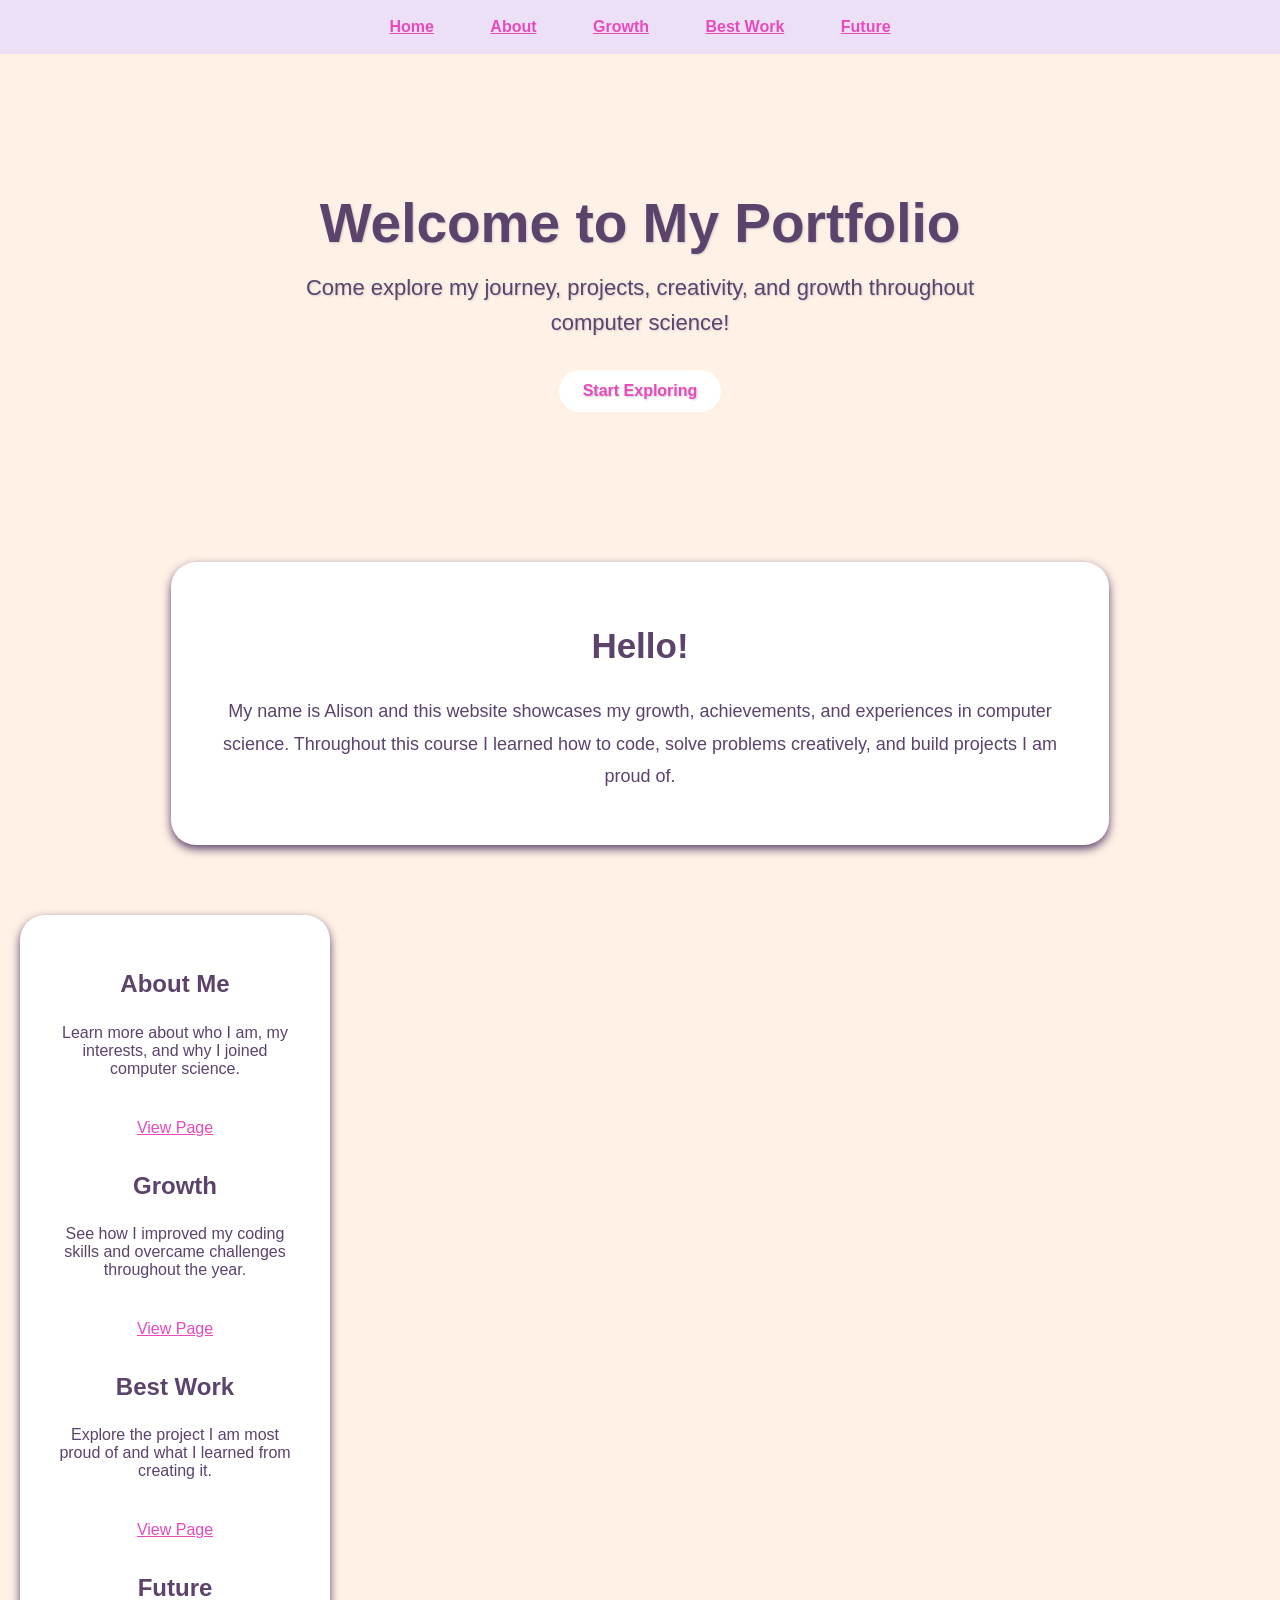
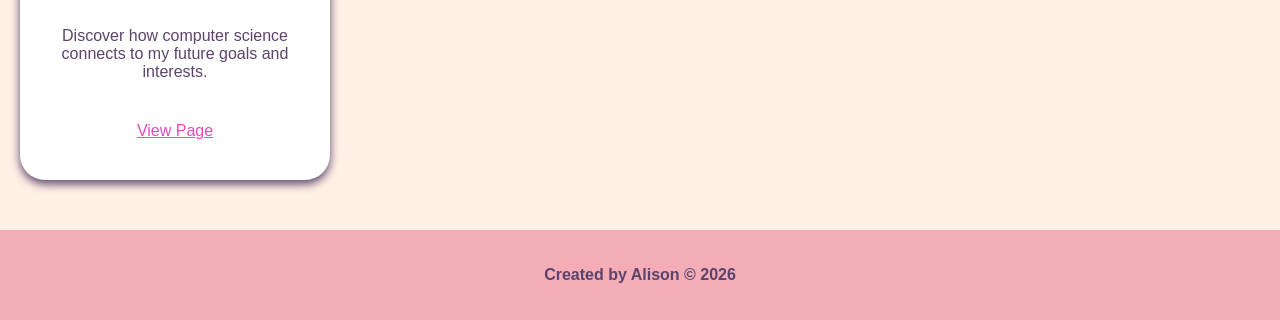
<file: index.html>
<!DOCTYPE html>
<html>
  <head> 
    <title> Alison's Portfolio </title>
    <link rel="stylesheet" href="style.css">
  </head>
  <body>
    <nav>
      <a href="index.html">Home</a>
      <a href="about.html">About</a>
      <a href="growth.html">Growth</a>
      <a href="bestwork.html">Best Work</a>
      <a href="future.html">Future</a>
    </nav>
    <header class="welcome">
      <div class="welcome-text">
        <h1> Welcome to My Portfolio</h1>
        <p>Come explore my journey, projects, creativity, and growth throughout computer science!</p>
        <a class="welcome-button" href="about.html">
          Start Exploring
        </a>
      </div>
      
    </header>
    <section class="intro">
      <div class="intro-card">
        <h2> Hello! </h2>
        <p>My name is Alison and this website showcases my growth, achievements, and experiences 
      in computer science. Throughout this course I learned how to code,
      solve problems creatively, and build projects I am proud of.</p>
      </div>
      
    </section>

    <section class="preview-section">
      <div class="preview">
        <h2>About Me</h2>
        <p>Learn more about who I am, my interests, and why I joined computer science.</p>
        <a href="about.html">View Page</a>
      </div>

      <div class="preview">
        <h2>Growth</h2>
        <p>See how I improved my coding skills and overcame challenges throughout the year.</p>
        <a href="growth.html">View Page</a>
      </div>
        <div class="preview">
          <h2>Best Work</h2>
          <p>Explore the project I am most proud of and what I learned from creating it.</p>
          <a href="bestwork.html">View Page</a>
           </div>
      <div class="preview">
        <h2>Future</h2>
        <p>Discover how computer science connects to my future goals and interests.</p>
        <a href="future.html">View Page</a>
      </div>
    </section>
    <footer>
      <p>Created by Alison © 2026</p>
    </footer>
  </body>
</html>
</file>
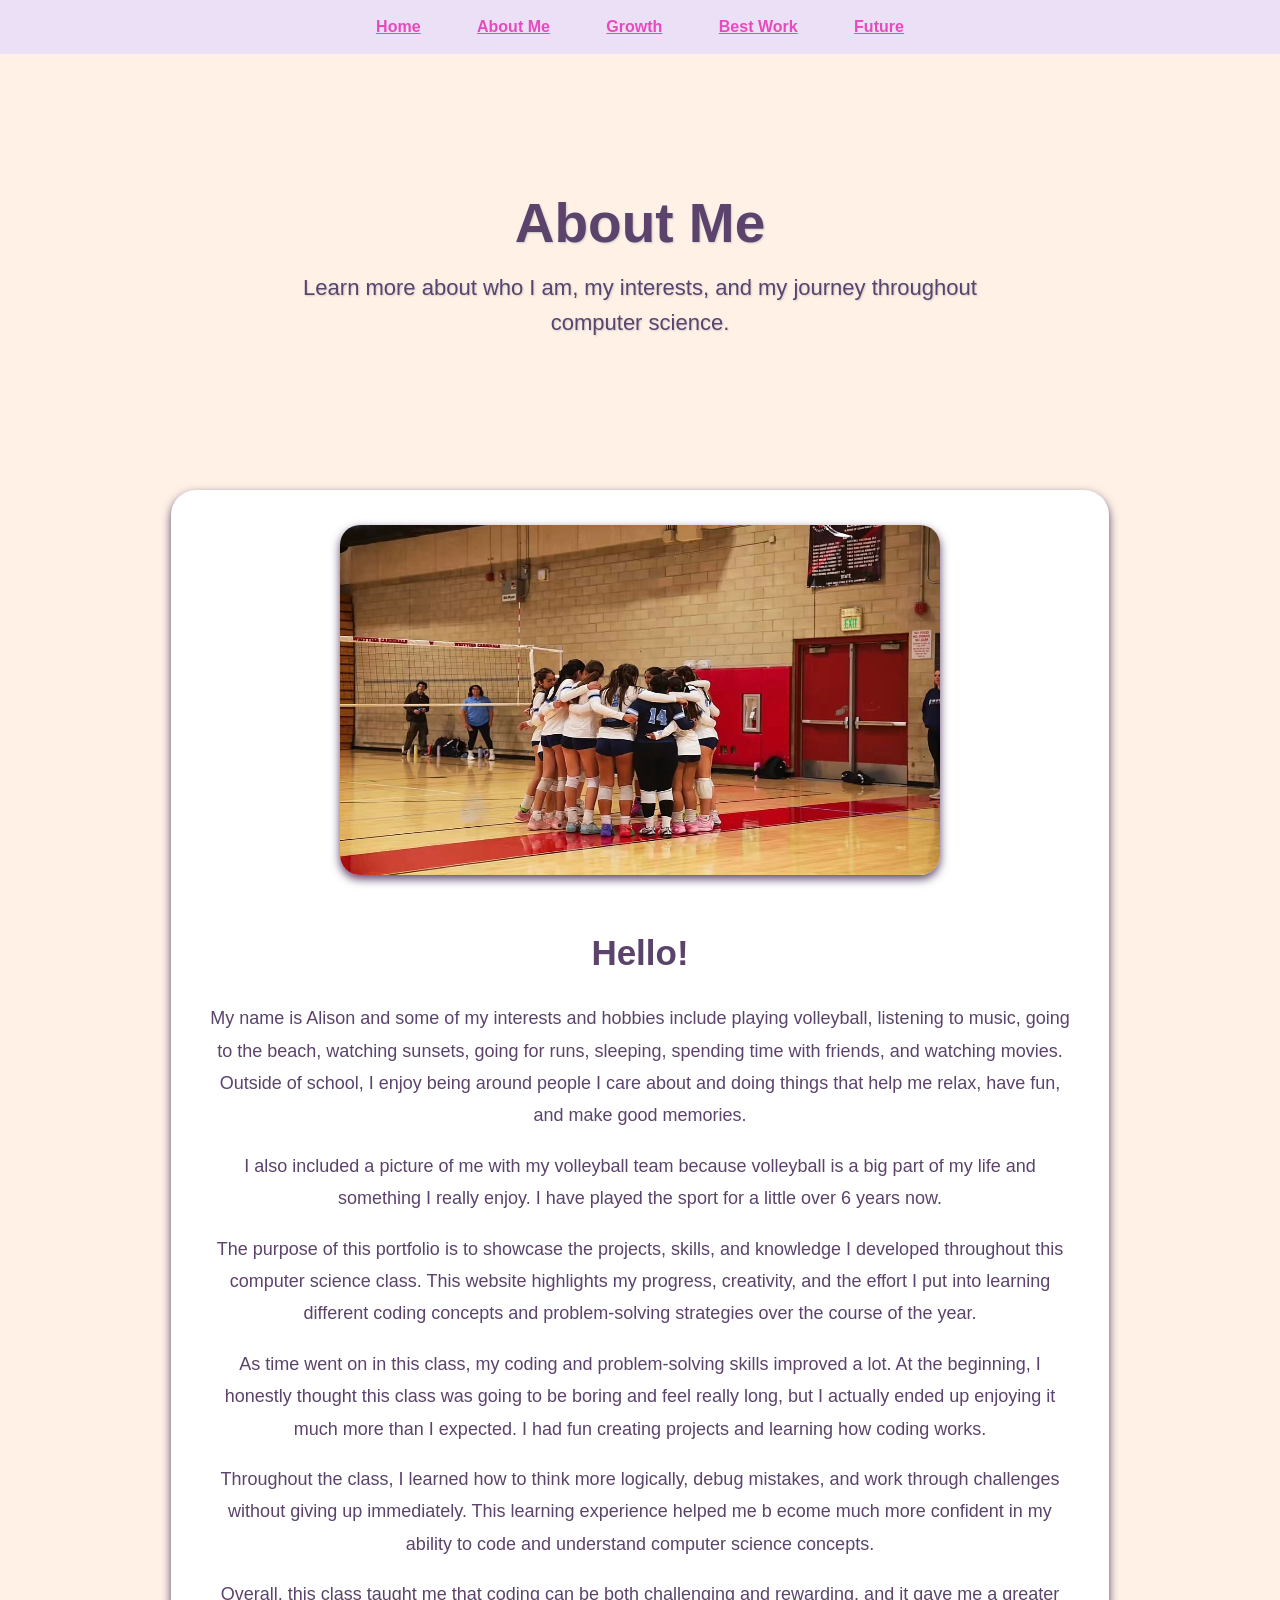
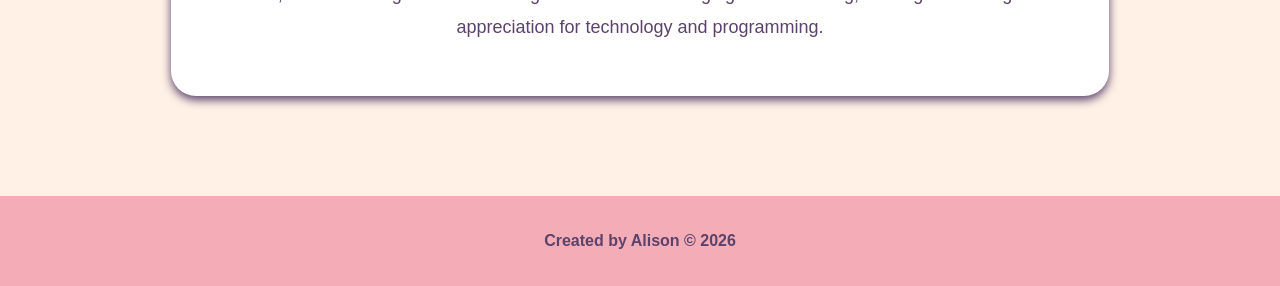
<file: about.html>
<!DOCTYPE html> 
<html>
  
<head>
  <title>About Me</title>
  <link rel="stylesheet" href="style.css">
</head>

  <body>
    <nav>
      <a href="index.html">Home</a>
      <a href="about.html">About Me</a>
      <a href="growth.html">Growth</a>
      <a href="bestwork.html">Best Work</a>
      <a href="future.html">Future</a>
    </nav>

    <header class="welcome">
      <div class="welcome-text">
        <h1>About Me</h1>
        <p>
          Learn more about who I am, my interests, and my journey throughout computer science.
        </p>
      </div>
    </header>
      <section class="intro">
        <div class="intro-card">

          <img class="about-image" src="aboutmeimg.jpeg">
          <h2>Hello!</h2>
          <p>My name is Alison and some of my interests and hobbies include
            playing volleyball, listening to music, going to the beach, watching sunsets,
            going for runs, sleeping, spending time with friends,
            and watching movies. Outside of school, 
            I enjoy being around people I care about and doing things that help me 
            relax, have fun, and make good memories.
          </p>
          <p> I also included a picture of me with my volleyball team because volleyball is
            a big part of my life and something I really enjoy. I have played the sport
          for a little over 6 years now.</p> 
          <p> The purpose of this portfolio is to showcase the projects, skills, 
            and knowledge I developed throughout this computer science class. 
            This website highlights my progress, creativity, and the effort I put into 
            learning different coding concepts and problem-solving strategies over the course of the year.
          </p> 
          <p> As time went on in this class, my coding and problem-solving skills improved a lot. 
            At the beginning, I honestly thought this class was going to be boring and feel really long, 
            but I actually ended up enjoying it much more than I expected. I had fun creating projects and 
            learning how coding works. </p>
          <p> Throughout the class, I learned how to think more logically, debug mistakes, and work 
            through challenges without giving up immediately. This learning experience helped me b
            ecome much more confident in my ability to code and understand computer science concepts.
          </p>
          <p> Overall, this class taught me that coding can be both challenging and rewarding,
            and it gave me a greater appreciation for technology and programming. 
          </p>
        </div>
      </section>
        <footer> 
          <p>Created by Alison © 2026</p>
        </footer>
  
  </body>
</html>
</file>
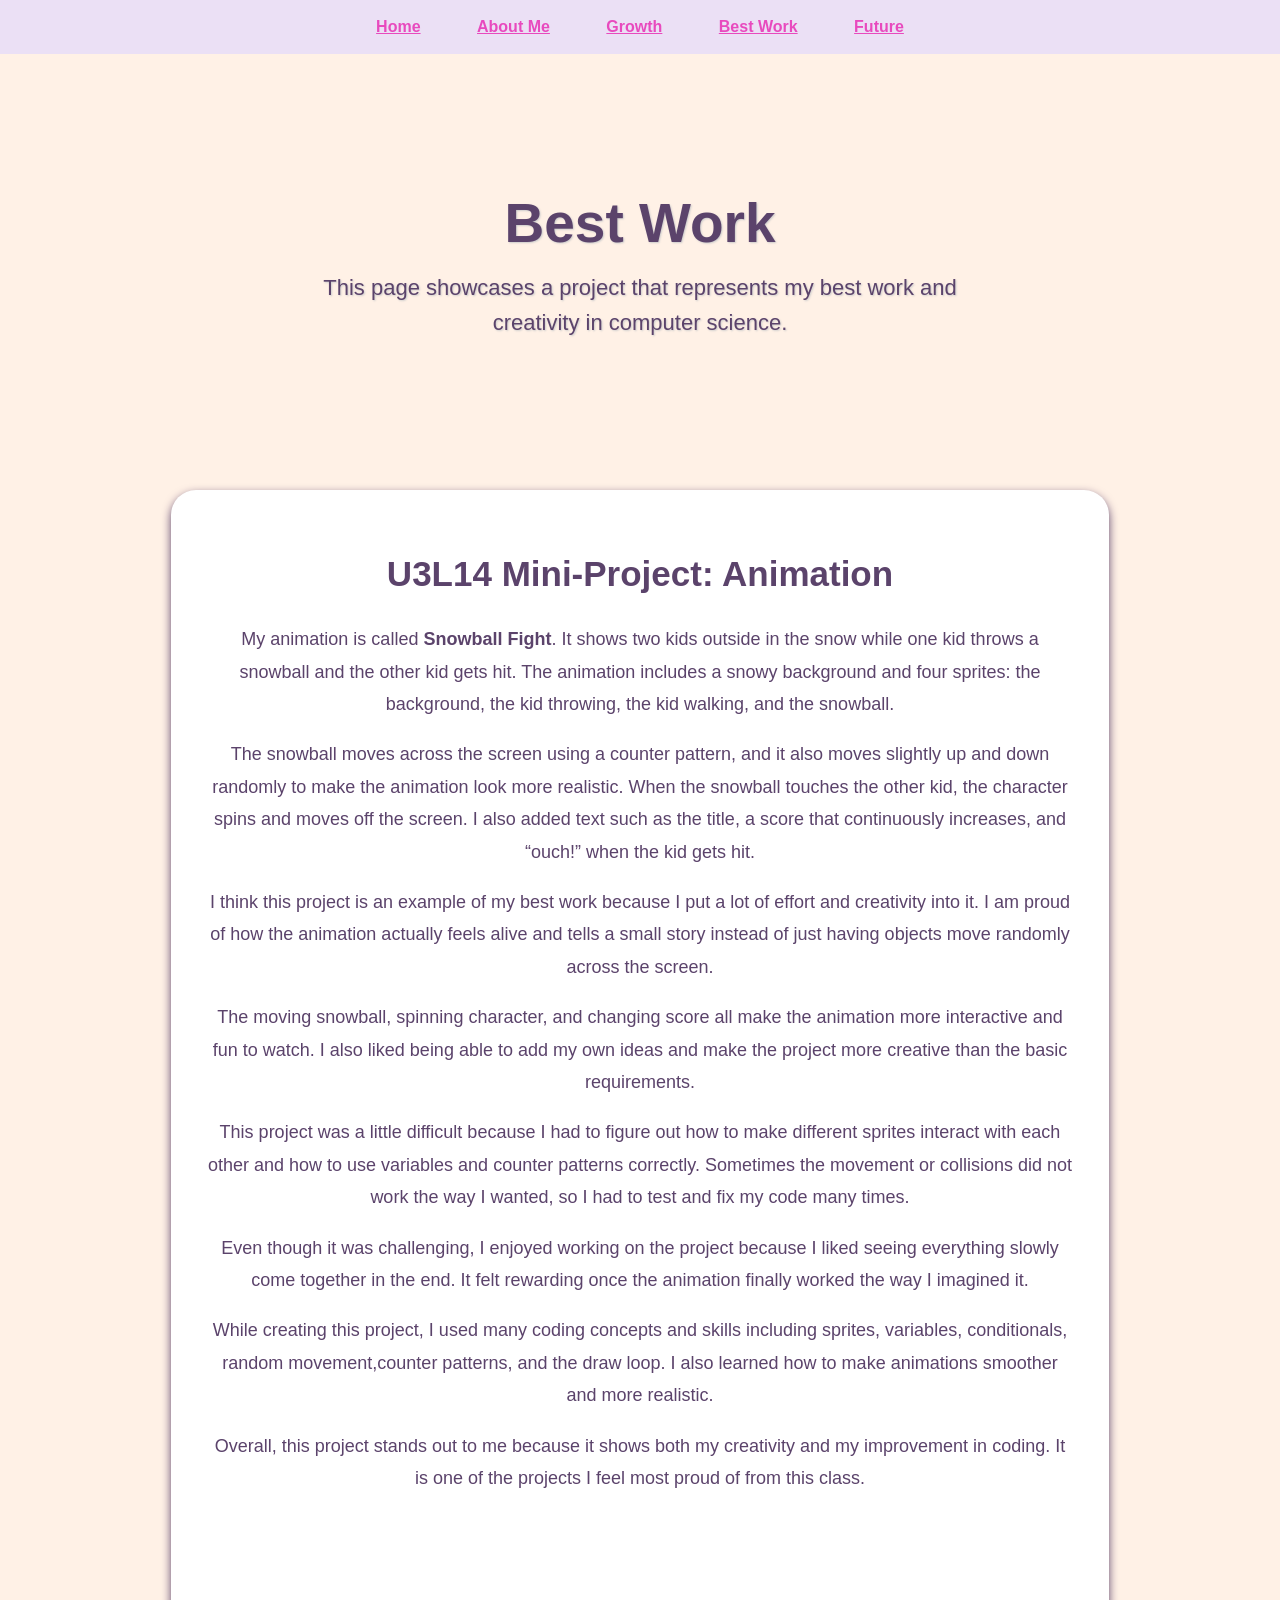
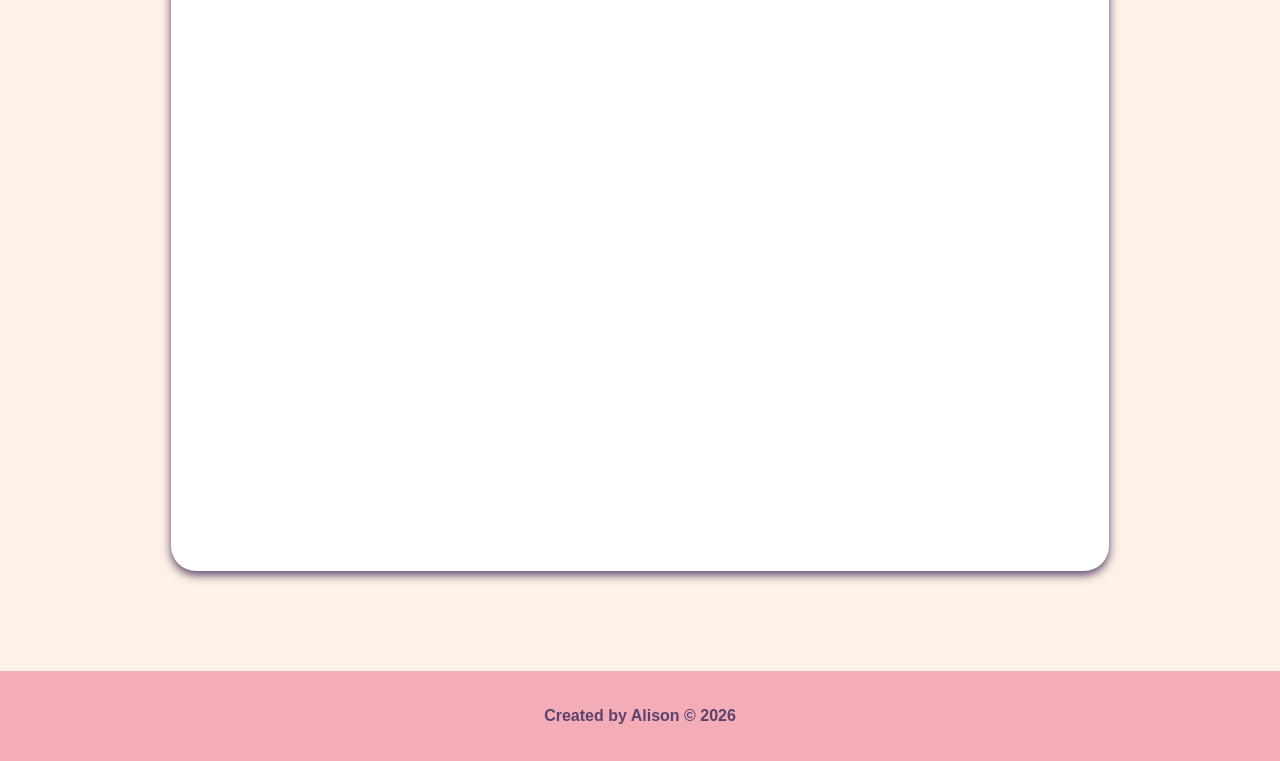
<file: bestwork.html>
<!DOCTYPE html>
<html>
  <head>
    <title>Best Work</title>
  <link rel="stylesheet" href="style.css">
    
  </head>

  <body>
    <nav>
      <a href="index.html">Home</a>
      <a href="about.html">About Me</a>
      <a href="growth.html">Growth</a>
      <a href="bestwork.html">Best Work</a>
      <a href="future.html">Future</a>
    </nav>

    <header class="welcome">
      <div class="welcome-text">
        <h1>Best Work </h1>
        <p>This page showcases a project that represents my best work and creativity in computer science.
        </p>
      </div>
      
    </header>

    <section class="intro">
      <div class="intro-card">

        <h2> U3L14 Mini-Project: Animation </h2>

        <p> My animation is called <strong>Snowball Fight</strong>. It shows two kids outside 
          in the snow while one kid throws a snowball and the other kid gets hit.
          The animation includes a snowy background and four sprites: the background, the kid throwing,
          the kid walking, and the snowball. </p>
        <p> The snowball moves across the screen using a counter pattern, and it also moves slightly up 
          and down randomly to make the animation look more realistic. When the snowball touches the 
          other kid, the character spins and moves off the screen. I also added text such as the title,
          a score that continuously increases, and “ouch!” when the kid gets hit. </p> 
        <p> I think this project is an example of my best work because I put a lot of effort and
          creativity into it. I am proud of how the animation actually feels alive and tells a small 
          story instead of just having objects move randomly across the screen. </p> 
        <p> The moving snowball, spinning character, and changing score all make the animation more 
          interactive and fun to watch. I also liked being able to add my own ideas and make the project 
          more creative than the basic requirements. </p> 
        <p> This project was a little difficult because I had to figure out how to make different sprites
          interact with each other and how to use variables and counter patterns correctly. 
          Sometimes the movement or collisions did not work the way I wanted, so I had to test 
          and fix my code many times. </p> 
        <p> Even though it was challenging, I enjoyed working on the project because I liked seeing 
          everything slowly come together in the end. It felt rewarding once the animation finally 
          worked the way I imagined it. </p> 
        <p> While creating this project, I used many coding concepts and skills including sprites,
          variables, conditionals, random movement,counter patterns, and the draw loop. I also learned
          how to make animations smoother and more realistic. </p> 
        <p> Overall, this project stands out to me because it shows both my creativity and my improvement 
          in coding. It is one of the projects I feel most proud of from this class. </p>
        <iframe 
          width="392"
          height="620" 
          style="border: 0px;"
          src="https://studio.code.org/projects/gamelab/efd8b39e-67e3-48e8-b2ff-9a18f29c3b5a/embed">
     
          </iframe>
      </div>
    </section>
    <footer> 
          <p>Created by Alison © 2026</p>
        </footer>
        
  </body>
</html>
</file>
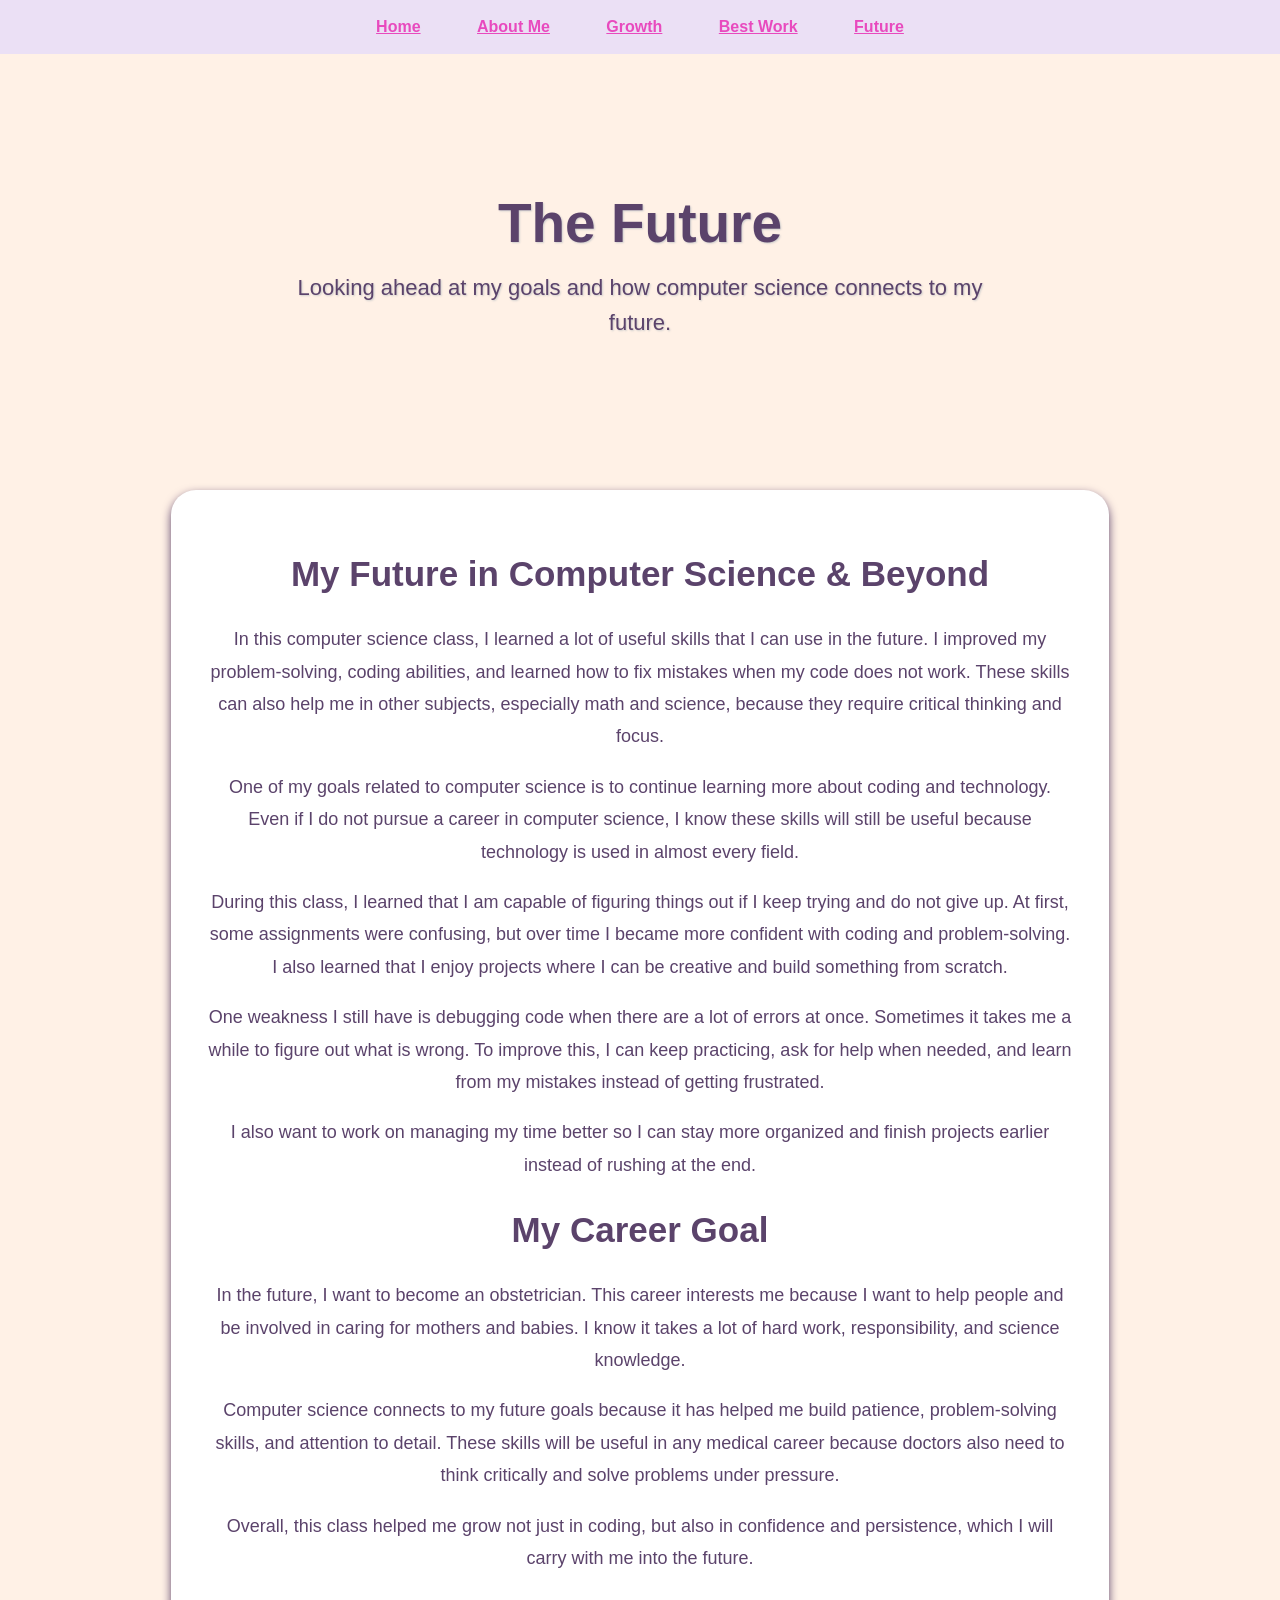
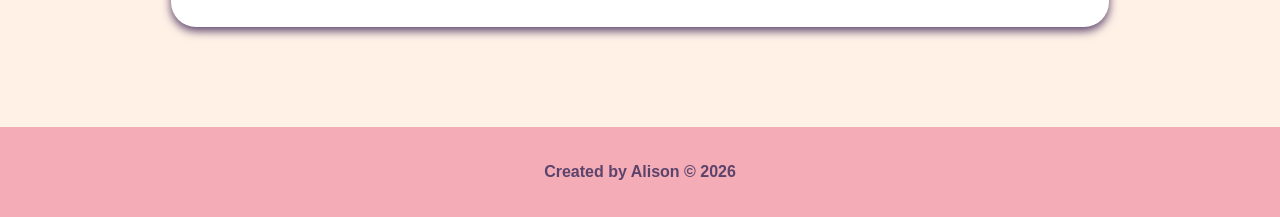
<file: future.html>
<!DOCTYPE html>
<html>

  <head>
  <title>Future</title>
  <link rel="stylesheet" href="style.css">
  </head>

  <body>
  <nav>
      <a href="index.html">Home</a>
      <a href="about.html">About Me</a>
      <a href="growth.html">Growth</a>
      <a href="bestwork.html">Best Work</a>
      <a href="future.html">Future</a>
    </nav>
<header class="welcome">
      <div class="welcome-text">
        <h1>The Future</h1>

        <p>Looking ahead at my goals and how computer science connects to my future.
        </p>
      </div>
</header>

    <section class="intro">
      <div class="intro-card">
        <h2> My Future in Computer Science & Beyond </h2>
        <p> In this computer science class, I learned a lot of useful skills that I can use in the
          future. I improved my problem-solving, coding abilities, and learned how to fix mistakes 
          when my code does not work. These skills can also help me in other subjects, especially 
          math and science, because they require critical thinking and focus. </p>
        <p> One of my goals related to computer science is to continue learning more about coding and 
          technology. Even if I do not pursue a career in computer science, 
          I know these skills will still be useful because technology is used in almost every field. </p>
        <p> During this class, I learned that I am capable of figuring things out if I keep trying and 
          do not give up. At first, some assignments were confusing, but over time I became more 
          confident with coding and problem-solving. I also learned that I enjoy projects where I 
          can be creative and build something from scratch. </p> 
        <p> One weakness I still have is debugging code when there are a lot of errors at once.
          Sometimes it takes me a while to figure out what is wrong. To improve this, I can keep 
          practicing, ask for help when needed, and learn from my mistakes instead of getting frustrated. </p> 
        <p> I also want to work on managing my time better so I can stay more organized and finish 
          projects earlier instead of rushing at the end. </p>
        <h2>My Career Goal</h2>
        <p> In the future, I want to become an obstetrician. This career interests me because I want 
          to help people and be involved in caring for mothers and babies. I know it takes a lot of hard 
          work, responsibility, and science knowledge. </p> 
        <p> Computer science connects to my future goals because it has helped me build patience,
          problem-solving skills, and attention to detail. These skills will be useful in any medical 
          career because doctors also need to think critically and solve problems under pressure. </p>
        <p> Overall, this class helped me grow not just in coding, but also in confidence and persistence,
          which I will carry with me into the future. </p>
      </div>
    </section>
    <footer> 
          <p>Created by Alison © 2026</p>
        </footer>
    
  </body>
</html>
</file>
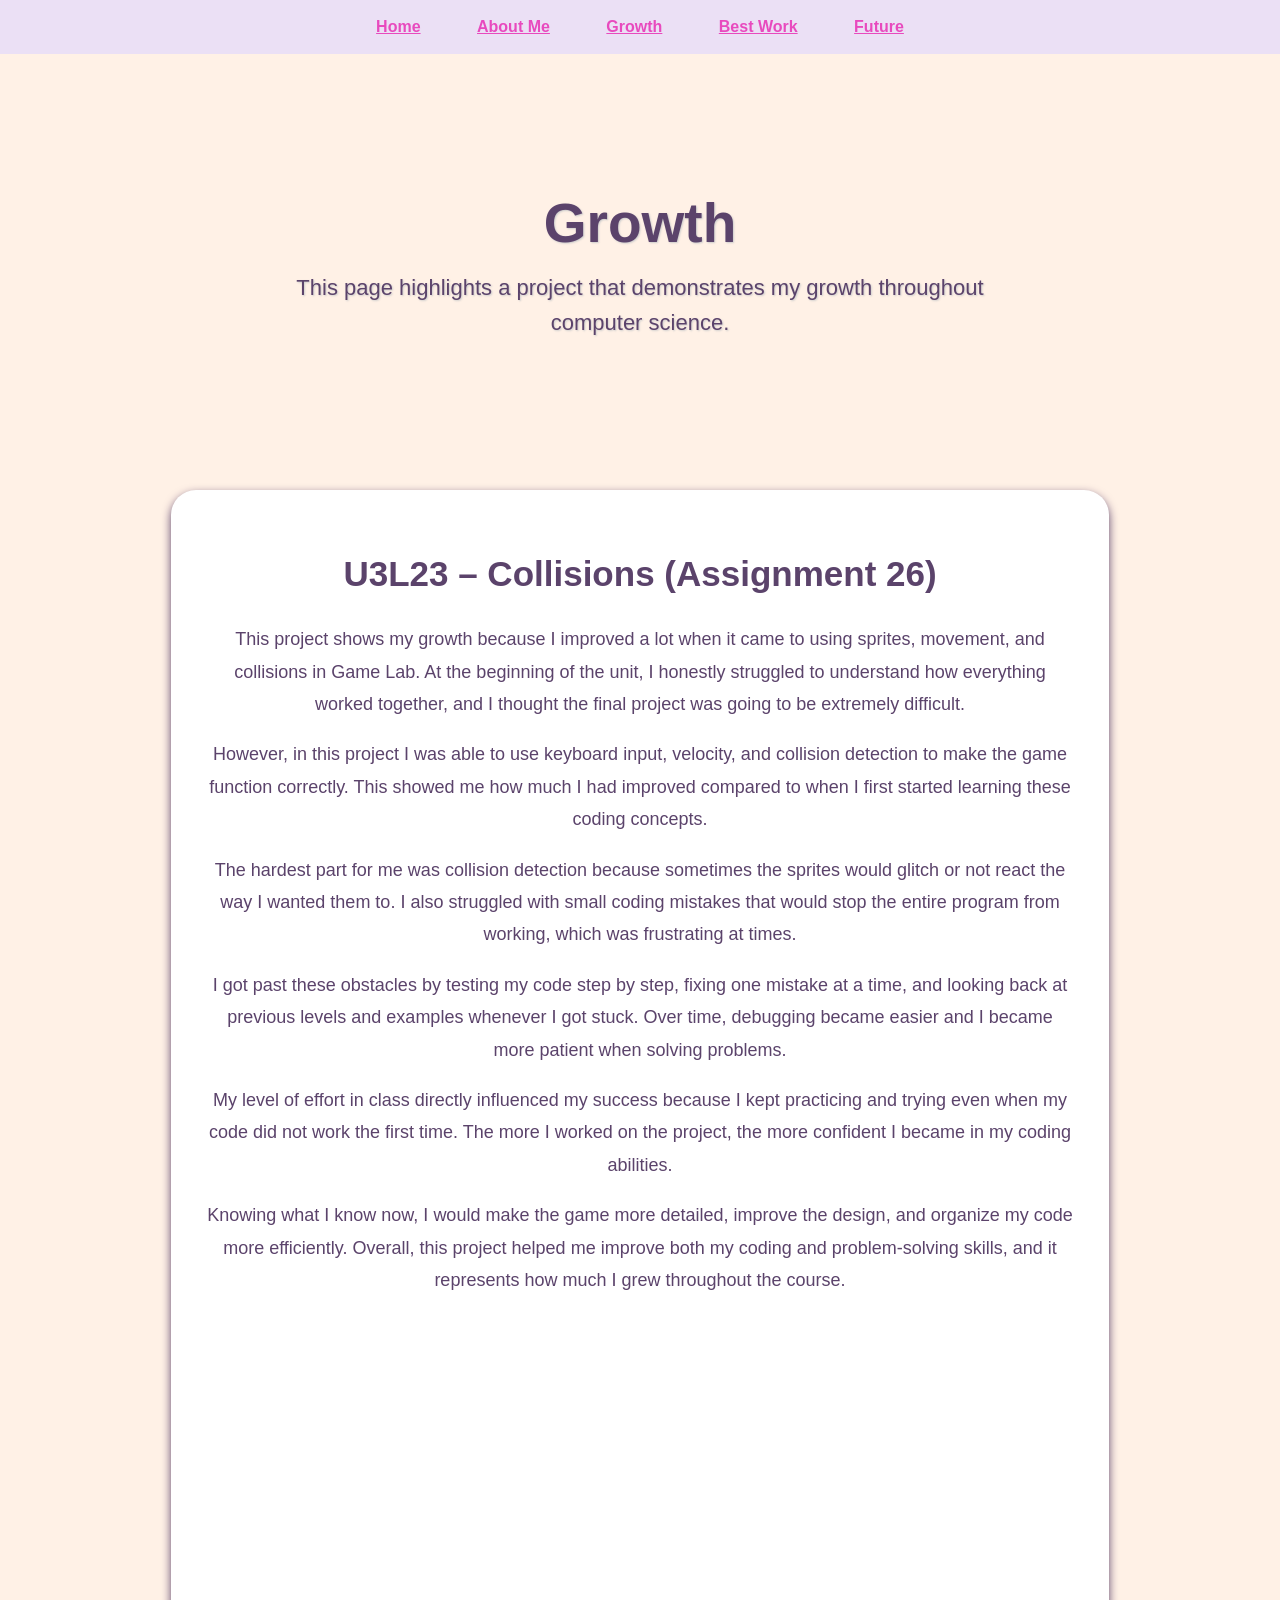
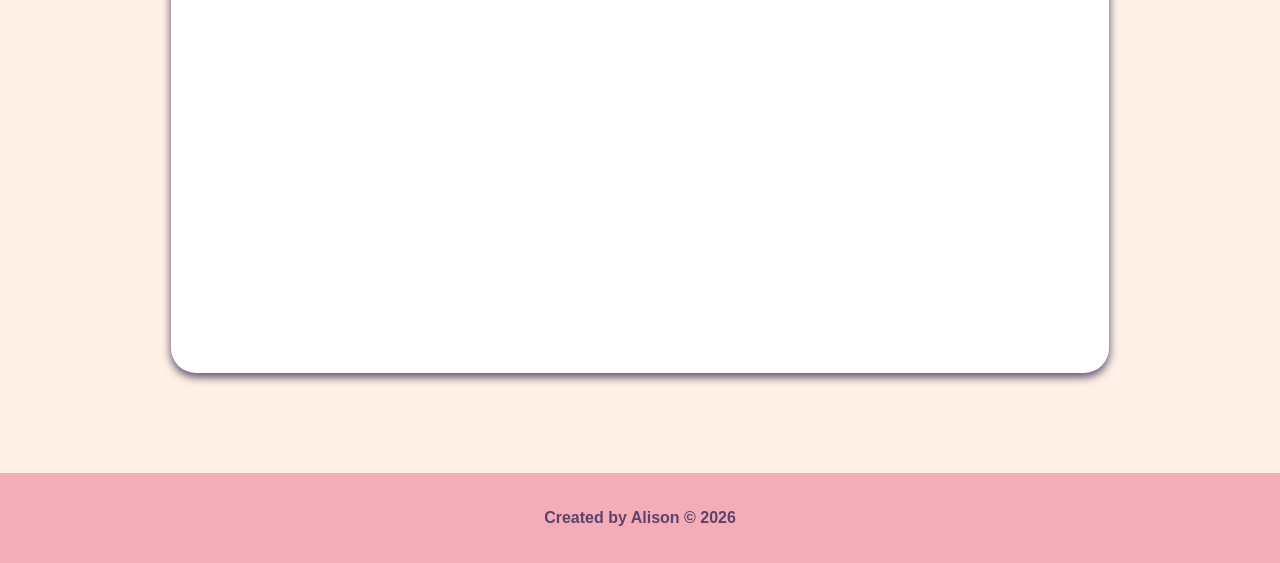
<file: growth.html>
<!DOCTYPE html> 
<html> 
  <head>
    <title>Growth</title>
    <link rel="stylesheet" href="style.css">
  </head>

  <body>
    <nav>
     <a href="index.html">Home</a>
      <a href="about.html">About Me</a>
      <a href="growth.html">Growth</a>
      <a href="bestwork.html">Best Work</a>
      <a href="future.html">Future</a>
    </nav>

    <header class="welcome">
      <div class="welcome-text">
        <h1>Growth</h1>
        <p>This page highlights a project that demonstrates my growth throughout computer science.
        </p>
      </div>
      
    </header>

    <section class="intro">
      <div class="intro-card">
        <h2>U3L23 – Collisions (Assignment 26)</h2>
        <p> This project shows my growth because I improved a lot when it came to using sprites,
          movement, and collisions in Game Lab. At the beginning of the unit,
          I honestly struggled to understand how everything worked together,
          and I thought the final project was going to be extremely difficult. 
        </p> 
        <p> However, in this project I was able to use keyboard input, velocity, and collision 
          detection to make the game function correctly. This showed me how much I had improved compared 
          to when I first started learning these coding concepts.
        </p> 
        <p> The hardest part for me was collision detection because sometimes the sprites would glitch or not 
          react the way I wanted them to. I also struggled with small coding mistakes that would stop the 
          entire program from working, which was frustrating at times. 
        </p> 
        <p> I got past these obstacles by testing my code step by step, fixing one mistake at a time, 
          and looking back at previous levels and examples whenever I got stuck. Over time, debugging 
          became easier and I became more patient when solving problems.
        </p>
        <p> My level of effort in class directly influenced my success because I kept practicing and trying 
          even when my code did not work the first time. The more I worked on the project, the more confident 
          I became in my coding abilities.
        </p> 
        <p> Knowing what I know now, I would make the game more detailed, improve the design, and organize 
          my code more efficiently. Overall, this project helped me improve both my coding and problem-solving
          skills, and it represents how much I grew throughout the course.
        </p>
        <iframe
          width="392"
          height="620"
          style="border:0px;"
          src="https://studio.code.org/projects/gamelab/7cfe76a9-1e06-4fc8-aca2-f48528db0699/embed">
          
          </iframe>
      </div>
    </section>
    <footer> 
          <p>Created by Alison © 2026</p>
        </footer>
    
  </body>
</html>
</file>
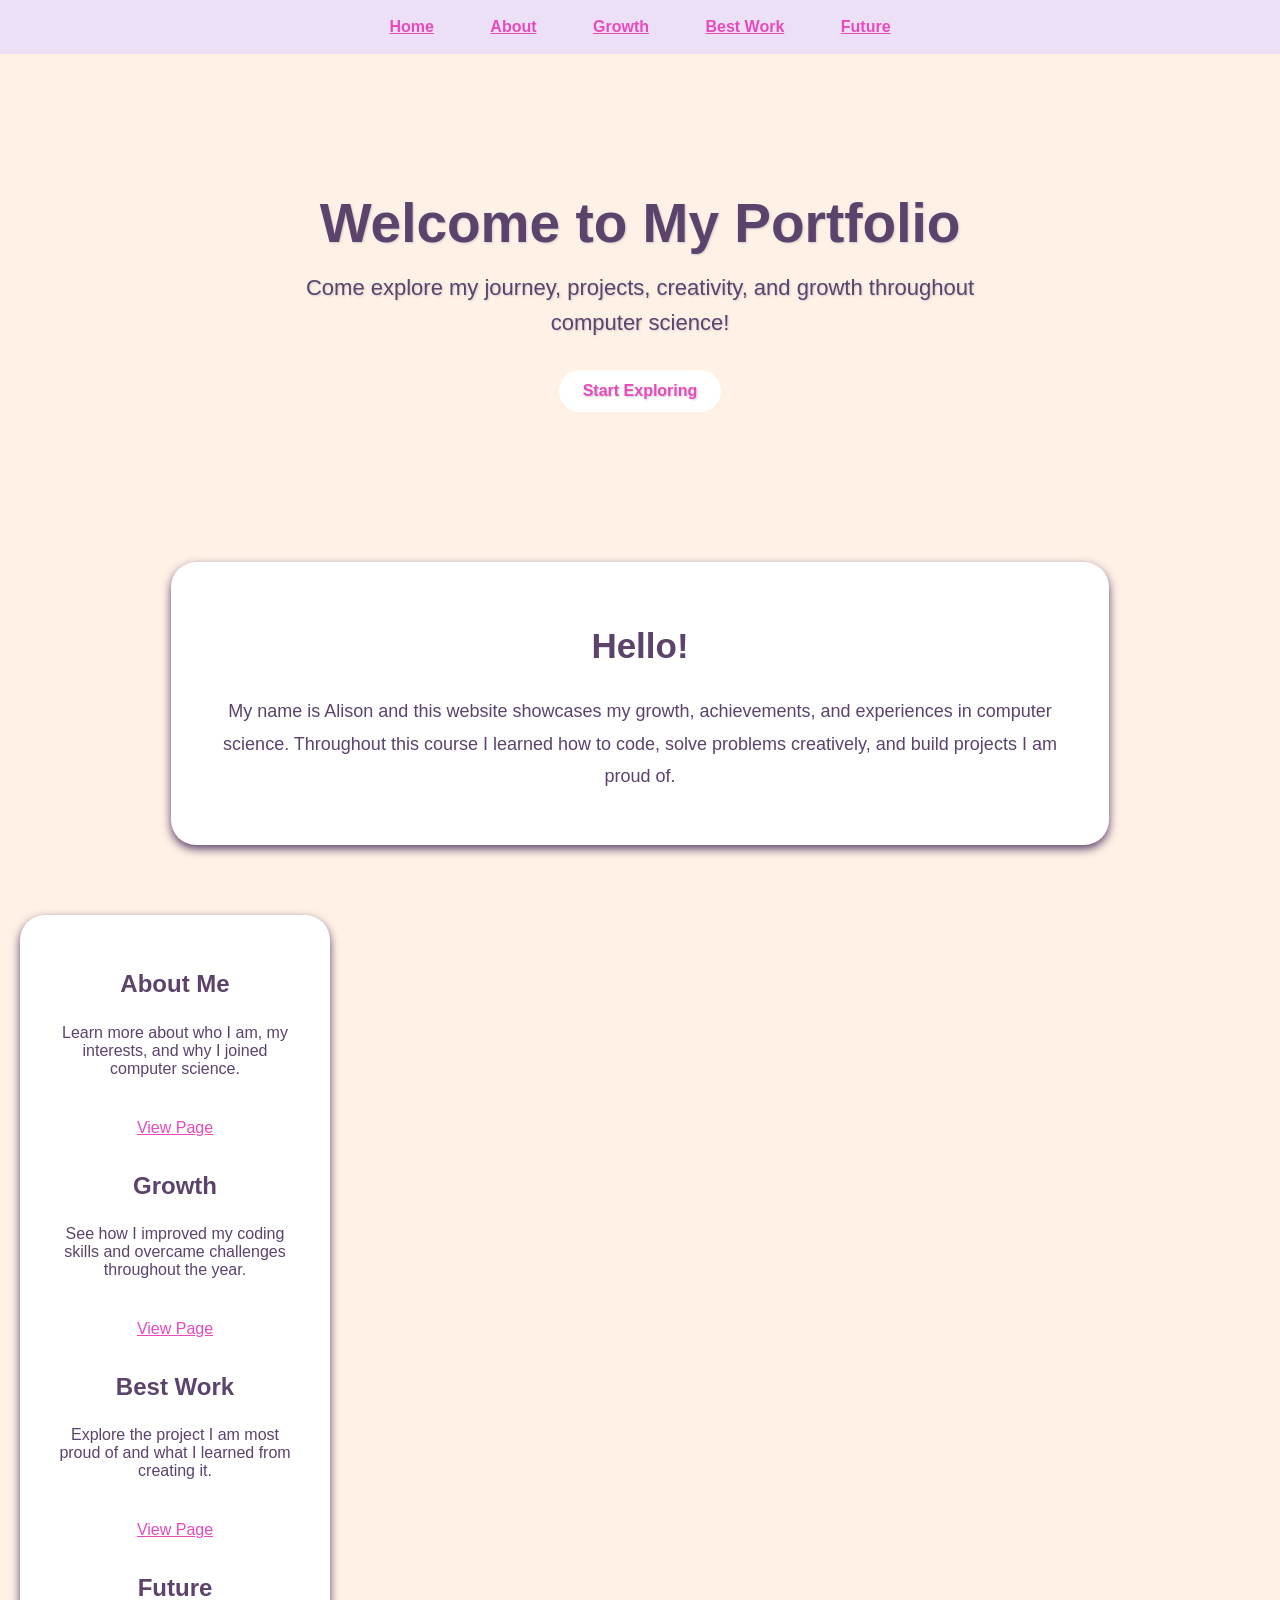
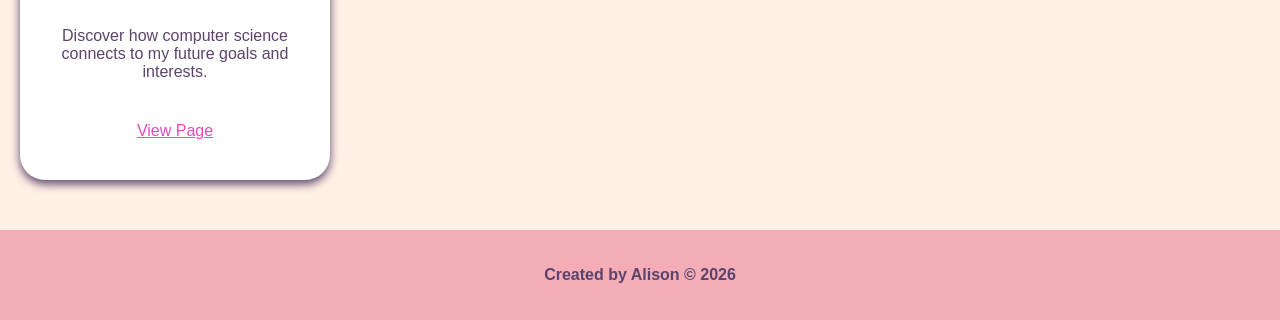
<file: index .html>
<!DOCTYPE html>
<html>
  <head> 
    <title> Alison's Portfolio </title>
    <link rel="stylesheet" href="stylesheet.css">
  </head>
  <body>
    <nav>
      <a href="index.html">Home</a>
      <a href="about.html">About</a>
      <a href="growth.html">Growth</a>
      <a href="bestwork.html">Best Work</a>
      <a href="future.html">Future</a>
    </nav>
    <header class="welcome">
      <div class="welcome-text">
        <h1> Welcome to My Portfolio</h1>
        <p>Come explore my journey, projects, creativity, and growth throughout computer science!</p>
        <a class="welcome-button" href="about.html">
          Start Exploring
        </a>
      </div>
      
    </header>
    <section class="intro">
      <div class="intro-card">
        <h2> Hello! </h2>
        <p>My name is Alison and this website showcases my growth, achievements, and experiences 
      in computer science. Throughout this course I learned how to code,
      solve problems creatively, and build projects I am proud of.</p>
      </div>
      
    </section>

    <section class="preview-section">
      <div class="preview">
        <h2>About Me</h2>
        <p>Learn more about who I am, my interests, and why I joined computer science.</p>
        <a href="about.html">View Page</a>
      </div>

      <div class="preview">
        <h2>Growth</h2>
        <p>See how I improved my coding skills and overcame challenges throughout the year.</p>
        <a href="growth.html">View Page</a>
      </div>
        <div class="preview">
          <h2>Best Work</h2>
          <p>Explore the project I am most proud of and what I learned from creating it.</p>
          <a href="bestwork.html">View Page</a>
           </div>
      <div class="preview">
        <h2>Future</h2>
        <p>Discover how computer science connects to my future goals and interests.</p>
        <a href="future.html">View Page</a>
      </div>
    </section>
    <footer>
      <p>Created by Alison © 2026</p>
    </footer>
  </body>
</html>
</file>
<file: style.css>
body {
  margin:0;
  font-family: arial, sans-serif;
  background-color: #FFF1E6;
  color: #5b436b;
}

nav {
    background-color: #ebe0f5;
     padding:18px;
     text-align: center;
     position: sticky;
     top:0;
    }

nav a {
  text-decoration: underline;
  color: #e84abe;
  font-weight: bold;
  margin: 8px;
  padding:10px 18px;
  border-radius: 20px;
}

.welcome{
  text-align: center;
  text-shadow: 1px 1px 2px #ccc;
  padding: 100px 20px;
}

.welcome-text h1{
  font-size: 55px;
  margin-bottom: 15px;
}

.welcome-text p{
  font-size: 22px;
  max-width: 700px;
  line-height: 1.6;
  margin:auto;
}

.welcome-button{
  display: inline-block;
  margin-top: 30px;
  color: #e84abe;
  background-color: white;
  padding: 12px 24px;
  border-radius: 25px;
  text-decoration: none;
  font-weight: bold;
}

.intro {
  display: flex;
  justify-content: center;
  padding: 50px 20px;
}

.intro-card{
  background-color: white;
  width: 70%;
  padding: 35px;
  border-radius: 25px;
  box-shadow: 0px 4px 10px;
  text-align: center;
}

.intro-card h2{
  font-size: 35px;
}

.intro-card p{
  font-size: 18px;
  line-height: 1.8;
}

.preview-section{
  background-color: white;
  width: 250px;
  margin: 20px;
  padding: 30px;
  border-radius: 25px;
  text-align: center;
  box-shadow: 0px 4px 10px;
}

.preview-section h2{
  line-height: 1.6;
}

.preview a{
  display: inline-block;
  margin-top: 15px;
  padding: 10px 18px;
  border-radius: 20px;
  color:#e84abe;
}

footer {
  background-color: #F4ACB7;
  text-align: center;
  padding: 20px;
  margin-top: 50px;
  font-weight: bold;
}

.about-image{
  width: 600px;
  height: 350px;
  border-radius: 20px;
  margin-bottom: 25px;
  box-shadow: 0px 4px 10px;
}
</file>
<file: stylesheet.css>
body {
  margin:0;
  font-family: arial, sans-serif;
  background-color: #FFF1E6;
  color: #5b436b;
}

nav {
    background-color: #ebe0f5;
     padding:18px;
     text-align: center;
     position: sticky;
     top:0;
    }

nav a {
  text-decoration: underline;
  color: #e84abe;
  font-weight: bold;
  margin: 8px;
  padding:10px 18px;
  border-radius: 20px;
}

.welcome{
  text-align: center;
  text-shadow: 1px 1px 2px #ccc;
  padding: 100px 20px;
}

.welcome-text h1{
  font-size: 55px;
  margin-bottom: 15px;
}

.welcome-text p{
  font-size: 22px;
  max-width: 700px;
  line-height: 1.6;
  margin:auto;
}

.welcome-button{
  display: inline-block;
  margin-top: 30px;
  color: #e84abe;
  background-color: white;
  padding: 12px 24px;
  border-radius: 25px;
  text-decoration: none;
  font-weight: bold;
}

.intro {
  display: flex;
  justify-content: center;
  padding: 50px 20px;
}

.intro-card{
  background-color: white;
  width: 70%;
  padding: 35px;
  border-radius: 25px;
  box-shadow: 0px 4px 10px;
  text-align: center;
}

.intro-card h2{
  font-size: 35px;
}

.intro-card p{
  font-size: 18px;
  line-height: 1.8;
}

.preview-section{
  background-color: white;
  width: 250px;
  margin: 20px;
  padding: 30px;
  border-radius: 25px;
  text-align: center;
  box-shadow: 0px 4px 10px;
}

.preview-section h2{
  line-height: 1.6;
}

.preview a{
  display: inline-block;
  margin-top: 15px;
  padding: 10px 18px;
  border-radius: 20px;
  color:#e84abe;
}

footer {
  background-color: #F4ACB7;
  text-align: center;
  padding: 20px;
  margin-top: 50px;
  font-weight: bold;
}

.about-image{
  width: 600px;
  height: 350px;
  border-radius: 20px;
  margin-bottom: 25px;
  box-shadow: 0px 4px 10px;
}
</file>
